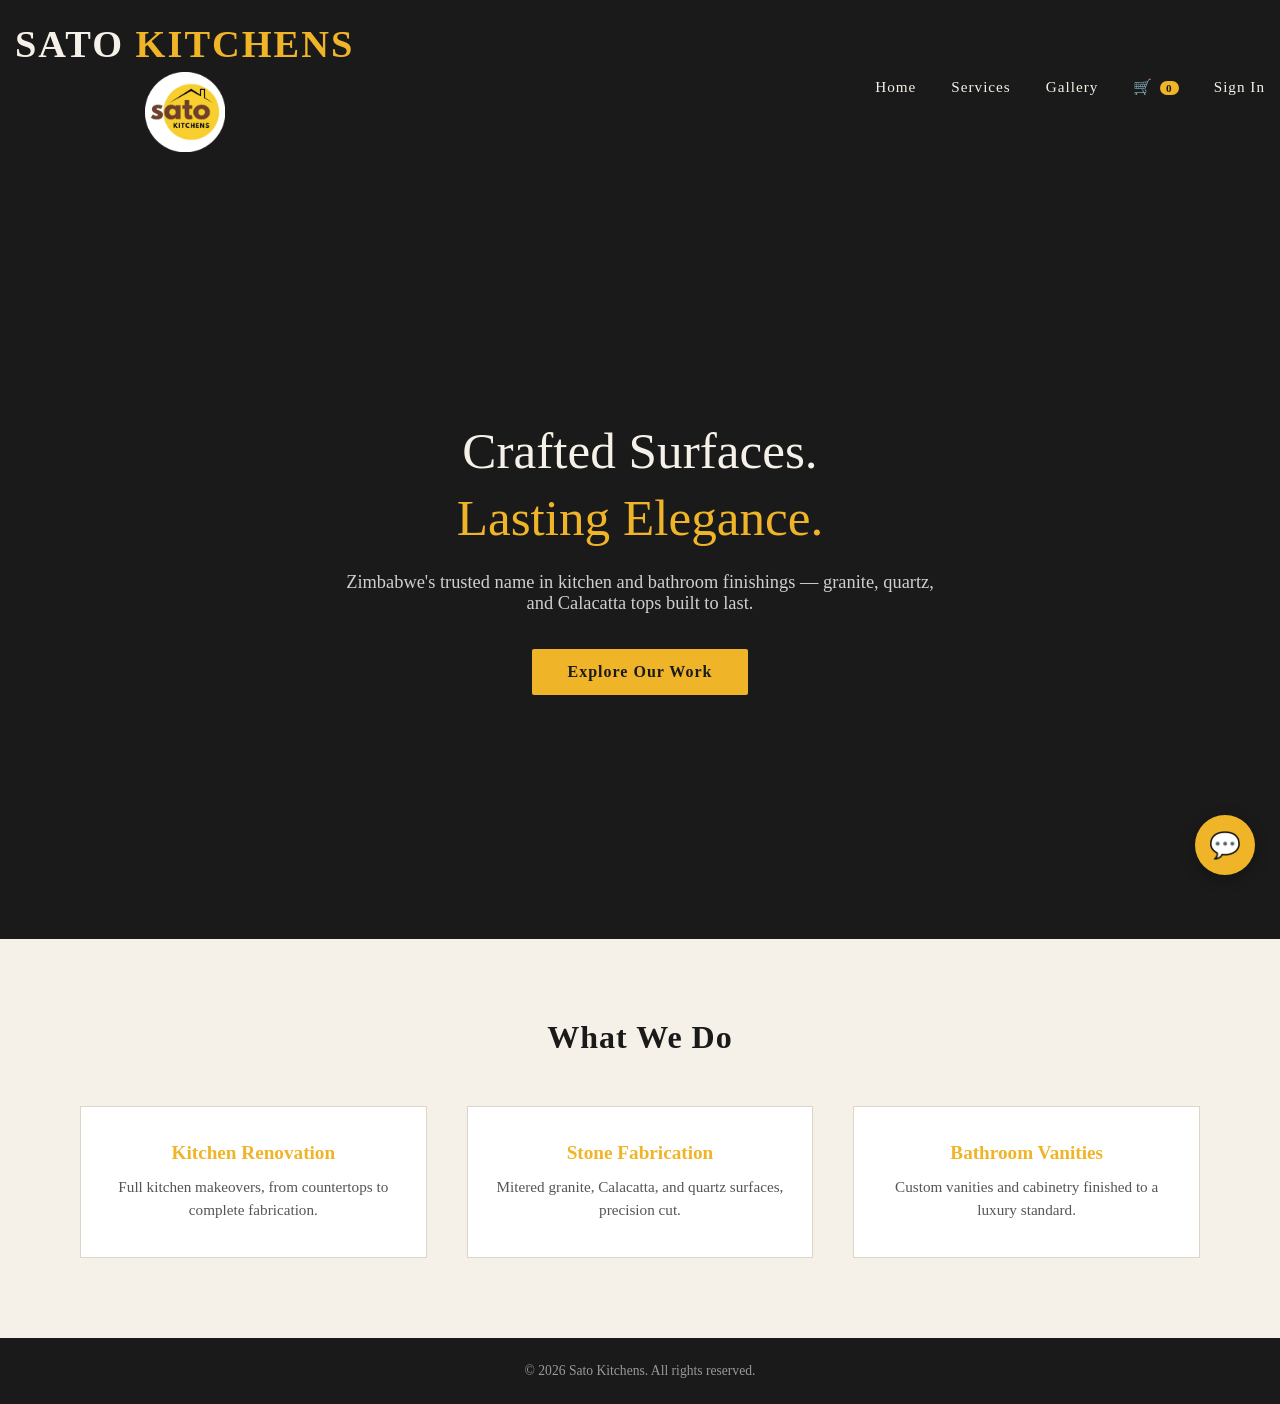
<file: frontend/index.html>
<!DOCTYPE html>
<html lang="en">
<head>
    <meta charset="UTF-8">
    <meta name="viewport" content="width=device-width, initial-scale=1.0">
    <title>Sato Kitchens | Premium Kitchen & Bathroom Finishings</title>
    <link rel="stylesheet" href="css/style.css">
</head>
<script src="js/auth.js"></script>
<script src="js/cart.js"></script>
<script src="js/assistant.js"></script>
<body>

    <nav class="navbar">
        <div class="nav-container">
           <a href="index.html" class="logo">
    <span class="logo-text">SATO <span class="highlight">KITCHENS</span></span>
    <img src="images/sato-logo.png" alt="Sato Kitchens">
</a>

            <ul class="nav-links">
                <li><a href="index.html">Home</a></li>
                <li><a href="services.html">Services</a></li>
                <li><a href="gallery.html">Gallery</a></li>
                <li><a href="cart.html" class="cart-link">🛒 <span id="cartCount" class="cart-badge">0</span></a></li>
                <li id="navAuthItem"><a href="login.html">Sign In</a></li>
            </ul>
        </div>
    </nav>

    <header class="hero">
        <div class="hero-content">
            <h1>Crafted Surfaces. <span>Lasting Elegance.</span></h1>
            <p>Zimbabwe's trusted name in kitchen and bathroom finishings — granite, quartz, and Calacatta tops built to last.</p>
            <a href="services.html" class="btn-primary">Explore Our Work</a>
        </div>
    </header>

    <section class="teaser">
        <h2>What We Do</h2>
        <div class="teaser-grid">
            <div class="teaser-card">
                <h3>Kitchen Renovation</h3>
                <p>Full kitchen makeovers, from countertops to complete fabrication.</p>
            </div>
            <div class="teaser-card">
                <h3>Stone Fabrication</h3>
                <p>Mitered granite, Calacatta, and quartz surfaces, precision cut.</p>
            </div>
            <div class="teaser-card">
                <h3>Bathroom Vanities</h3>
                <p>Custom vanities and cabinetry finished to a luxury standard.</p>
            </div>
        </div>
    </section>

    <footer class="site-footer">
        <p>&copy; 2026 Sato Kitchens. All rights reserved.</p>
    </footer>

</body>
</html>
</file>
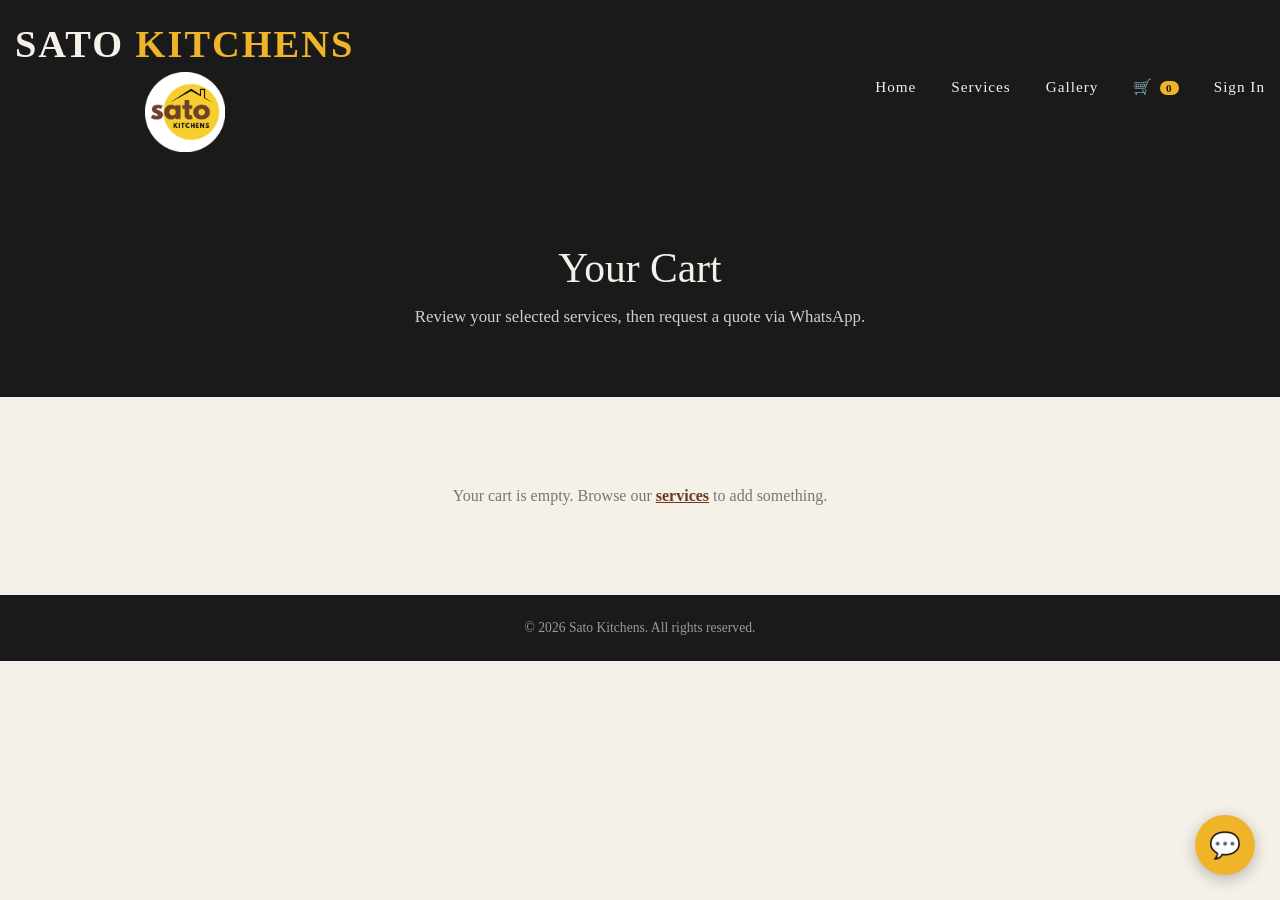
<file: frontend/cart.html>
<!DOCTYPE html>
<html lang="en">
<head>
    <meta charset="UTF-8">
    <meta name="viewport" content="width=device-width, initial-scale=1.0">
    <title>Your Cart | Sato Kitchens</title>
    <link rel="stylesheet" href="css/style.css">
</head>
<script src="js/assistant.js"></script>
<body>

    <nav class="navbar">
        <div class="nav-container">
            <a href="index.html" class="logo">
                <span class="logo-text">SATO <span class="highlight">KITCHENS</span></span>
                <img src="images/sato-logo.png" alt="Sato Kitchens">
            </a>
            <ul class="nav-links">
                <li><a href="index.html">Home</a></li>
                <li><a href="services.html">Services</a></li>
                <li><a href="gallery.html">Gallery</a></li>
                <li><a href="cart.html" class="cart-link">🛒 <span id="cartCount" class="cart-badge">0</span></a></li>
                <li id="navAuthItem"><a href="login.html">Sign In</a></li>
            </ul>
        </div>
    </nav>

    <header class="page-header">
        <h1>Your Cart</h1>
        <p>Review your selected services, then request a quote via WhatsApp.</p>
    </header>

    <section class="cart-page">
        <div id="cartList" class="cart-list"></div>

        <div id="checkoutSection" class="checkout-section">
            <button id="checkoutBtn" class="btn-whatsapp">
                Request Quote via WhatsApp
            </button>
        </div>
    </section>

    <footer class="site-footer">
        <p>&copy; 2026 Sato Kitchens. All rights reserved.</p>
    </footer>

    <script src="js/auth.js"></script>
    <script src="js/cart.js"></script>
</body>
</html>
</file>
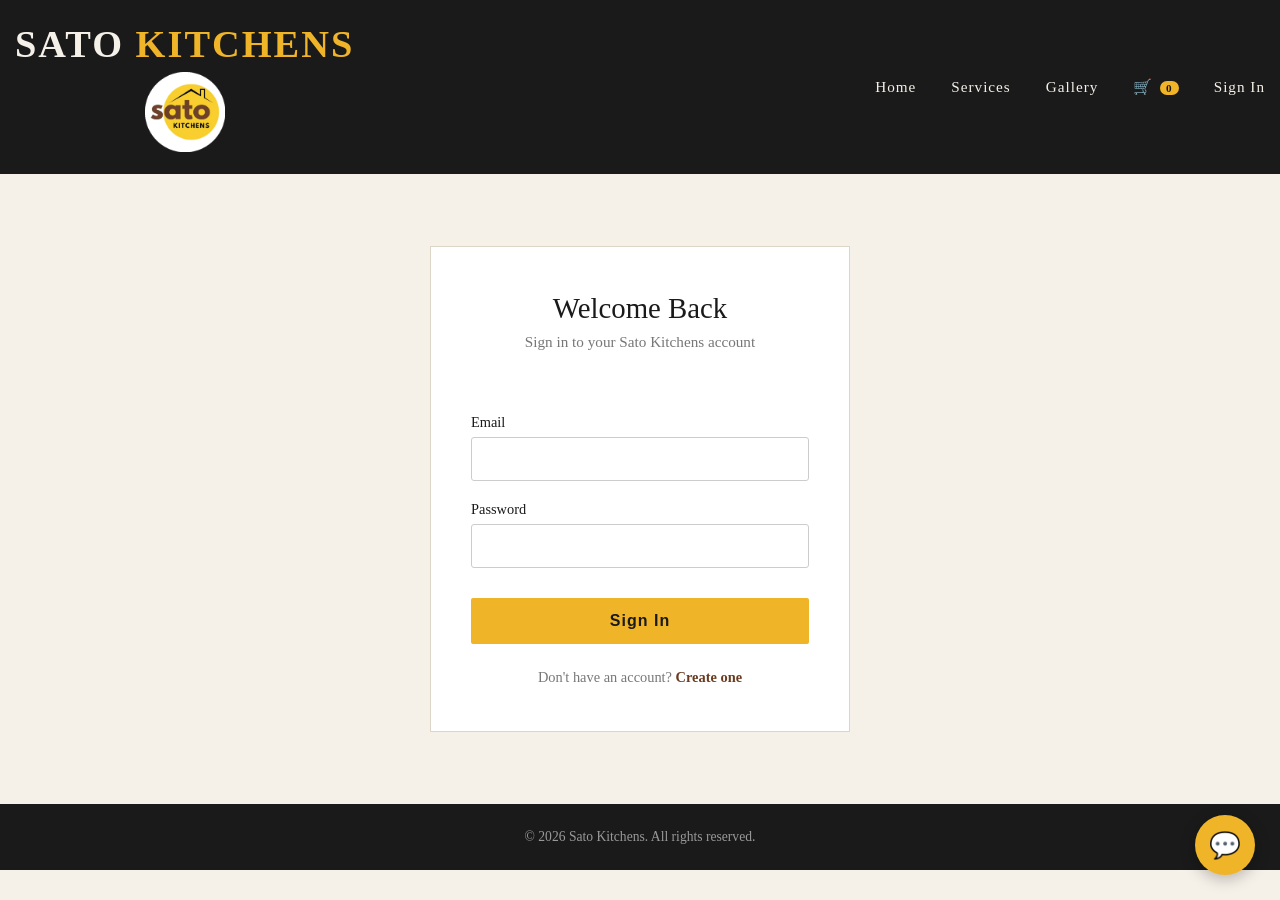
<file: frontend/login.html>
<!DOCTYPE html>
<html lang="en">
<head>
    <meta charset="UTF-8">
    <meta name="viewport" content="width=device-width, initial-scale=1.0">
    <title>Sign In | Sato Kitchens</title>
    <link rel="stylesheet" href="css/style.css">
</head>
<script src="js/cart.js"></script>
<script src="js/assistant.js"></script>
<body>

    <nav class="navbar">
        <div class="nav-container">
            <a href="index.html" class="logo">
                <span class="logo-text">SATO <span class="highlight">KITCHENS</span></span>
                <img src="images/sato-logo.png" alt="Sato Kitchens">
            </a>
            <ul class="nav-links">
                <li><a href="index.html">Home</a></li>
                <li><a href="services.html">Services</a></li>
                <li><a href="gallery.html">Gallery</a></li>
                <li><a href="cart.html" class="cart-link">🛒 <span id="cartCount" class="cart-badge">0</span></a></li>
                <li id="navAuthItem"><a href="login.html">Sign In</a></li>
            </ul>
        </div>
    </nav>

    <section class="auth-page">
        <div class="auth-card">
            <h1>Welcome Back</h1>
            <p class="auth-subtitle">Sign in to your Sato Kitchens account</p>

            <div id="message" class="form-message"></div>

            <form id="loginForm">
                <div class="form-group">
                    <label for="email">Email</label>
                    <input type="email" id="email" required>
                </div>

                <div class="form-group">
                    <label for="password">Password</label>
                    <input type="password" id="password" required>
                </div>

                <button type="submit" class="btn-primary full-width">Sign In</button>
            </form>

            <p class="auth-switch">Don't have an account? <a href="register.html">Create one</a></p>
        </div>
    </section>

    <footer class="site-footer">
        <p>&copy; 2026 Sato Kitchens. All rights reserved.</p>
    </footer>

    <script src="js/auth.js"></script>
</body>
</html>
</file>
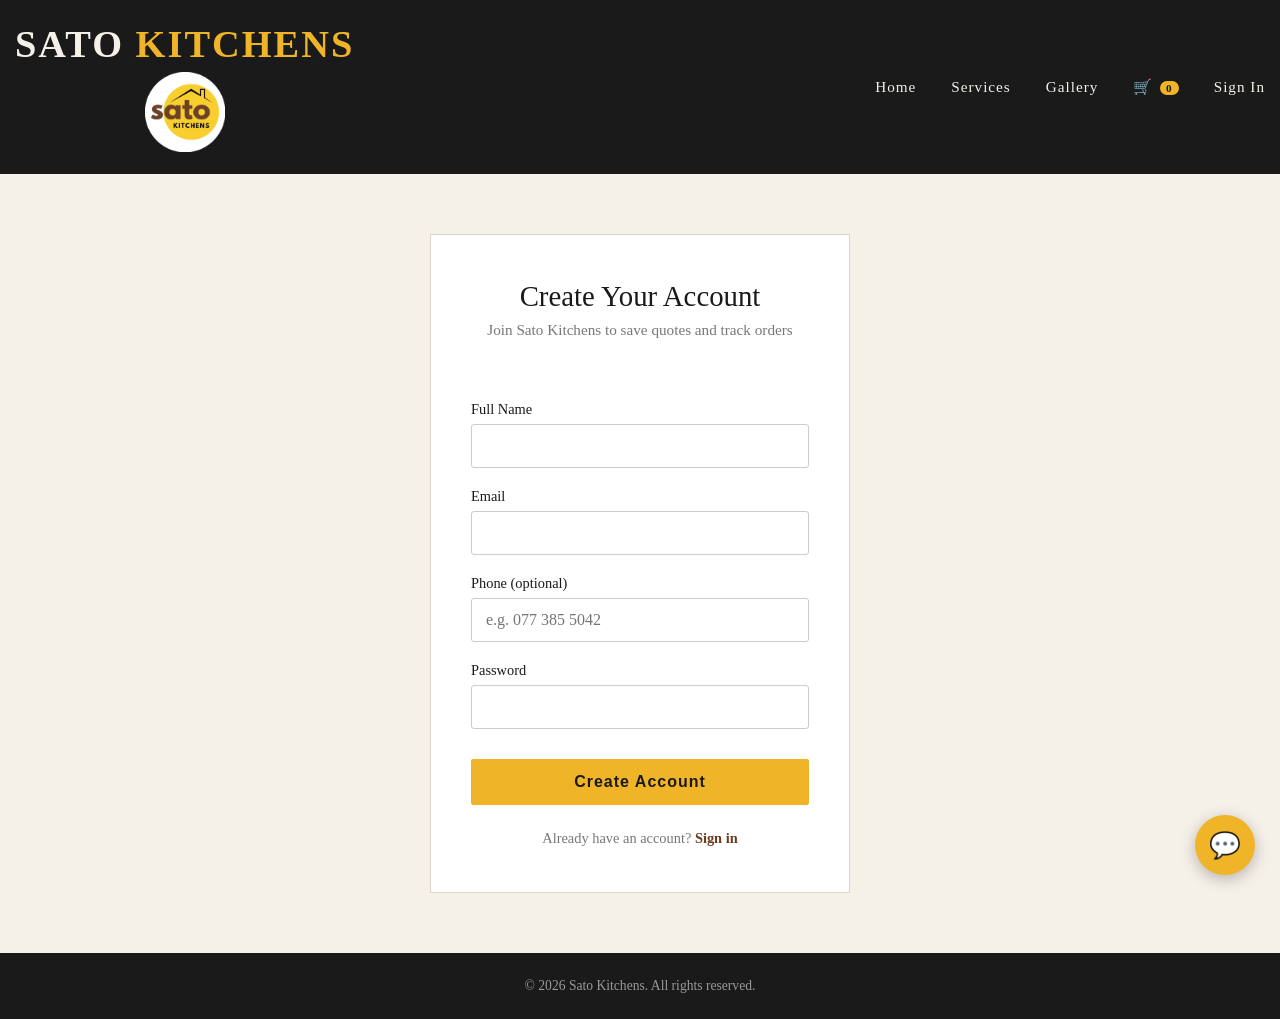
<file: frontend/register.html>
<!DOCTYPE html>
<html lang="en">
<head>
    <meta charset="UTF-8">
    <meta name="viewport" content="width=device-width, initial-scale=1.0">
    <title>Create Account | Sato Kitchens</title>
    <link rel="stylesheet" href="css/style.css">
</head>
<script src="js/cart.js"></script>
<script src="js/assistant.js"></script>
<body>

    <nav class="navbar">
        <div class="nav-container">
            <a href="index.html" class="logo">
                <span class="logo-text">SATO <span class="highlight">KITCHENS</span></span>
                <img src="images/sato-logo.png" alt="Sato Kitchens">
            </a>
            <ul class="nav-links">
                <li><a href="index.html">Home</a></li>
                <li><a href="services.html">Services</a></li>
                <li><a href="gallery.html">Gallery</a></li>
                <li><a href="cart.html" class="cart-link">🛒 <span id="cartCount" class="cart-badge">0</span></a></li>
                <li id="navAuthItem"><a href="login.html">Sign In</a></li>
            </ul>
        </div>
    </nav>

    <section class="auth-page">
        <div class="auth-card">
            <h1>Create Your Account</h1>
            <p class="auth-subtitle">Join Sato Kitchens to save quotes and track orders</p>

            <div id="message" class="form-message"></div>

            <form id="registerForm">
                <div class="form-group">
                    <label for="full_name">Full Name</label>
                    <input type="text" id="full_name" required>
                </div>

                <div class="form-group">
                    <label for="email">Email</label>
                    <input type="email" id="email" required>
                </div>

                <div class="form-group">
                    <label for="phone">Phone (optional)</label>
                    <input type="tel" id="phone" placeholder="e.g. 077 385 5042">
                </div>

                <div class="form-group">
                    <label for="password">Password</label>
                    <input type="password" id="password" required minlength="8">
                </div>

                <button type="submit" class="btn-primary full-width">Create Account</button>
            </form>

            <p class="auth-switch">Already have an account? <a href="login.html">Sign in</a></p>
        </div>
    </section>

    <footer class="site-footer">
        <p>&copy; 2026 Sato Kitchens. All rights reserved.</p>
    </footer>

    <script src="js/auth.js"></script>
</body>
</html>
</file>
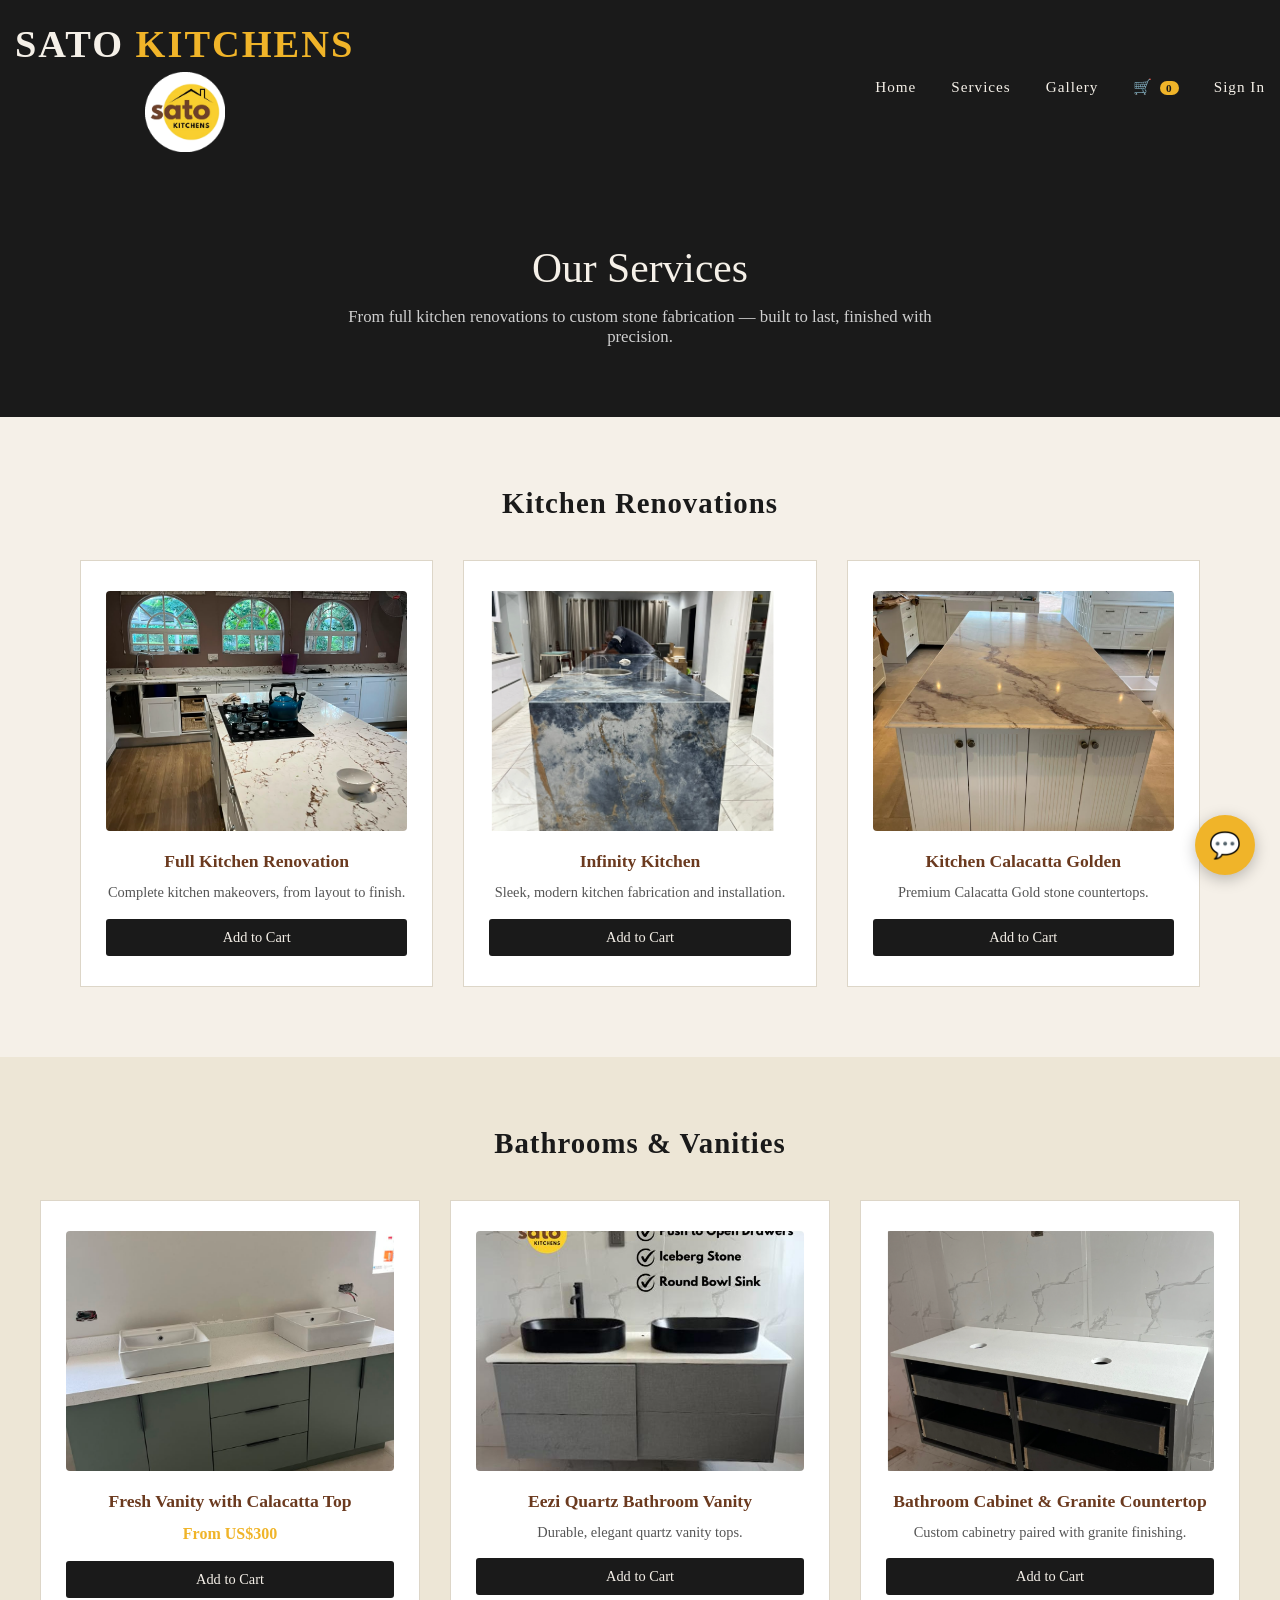
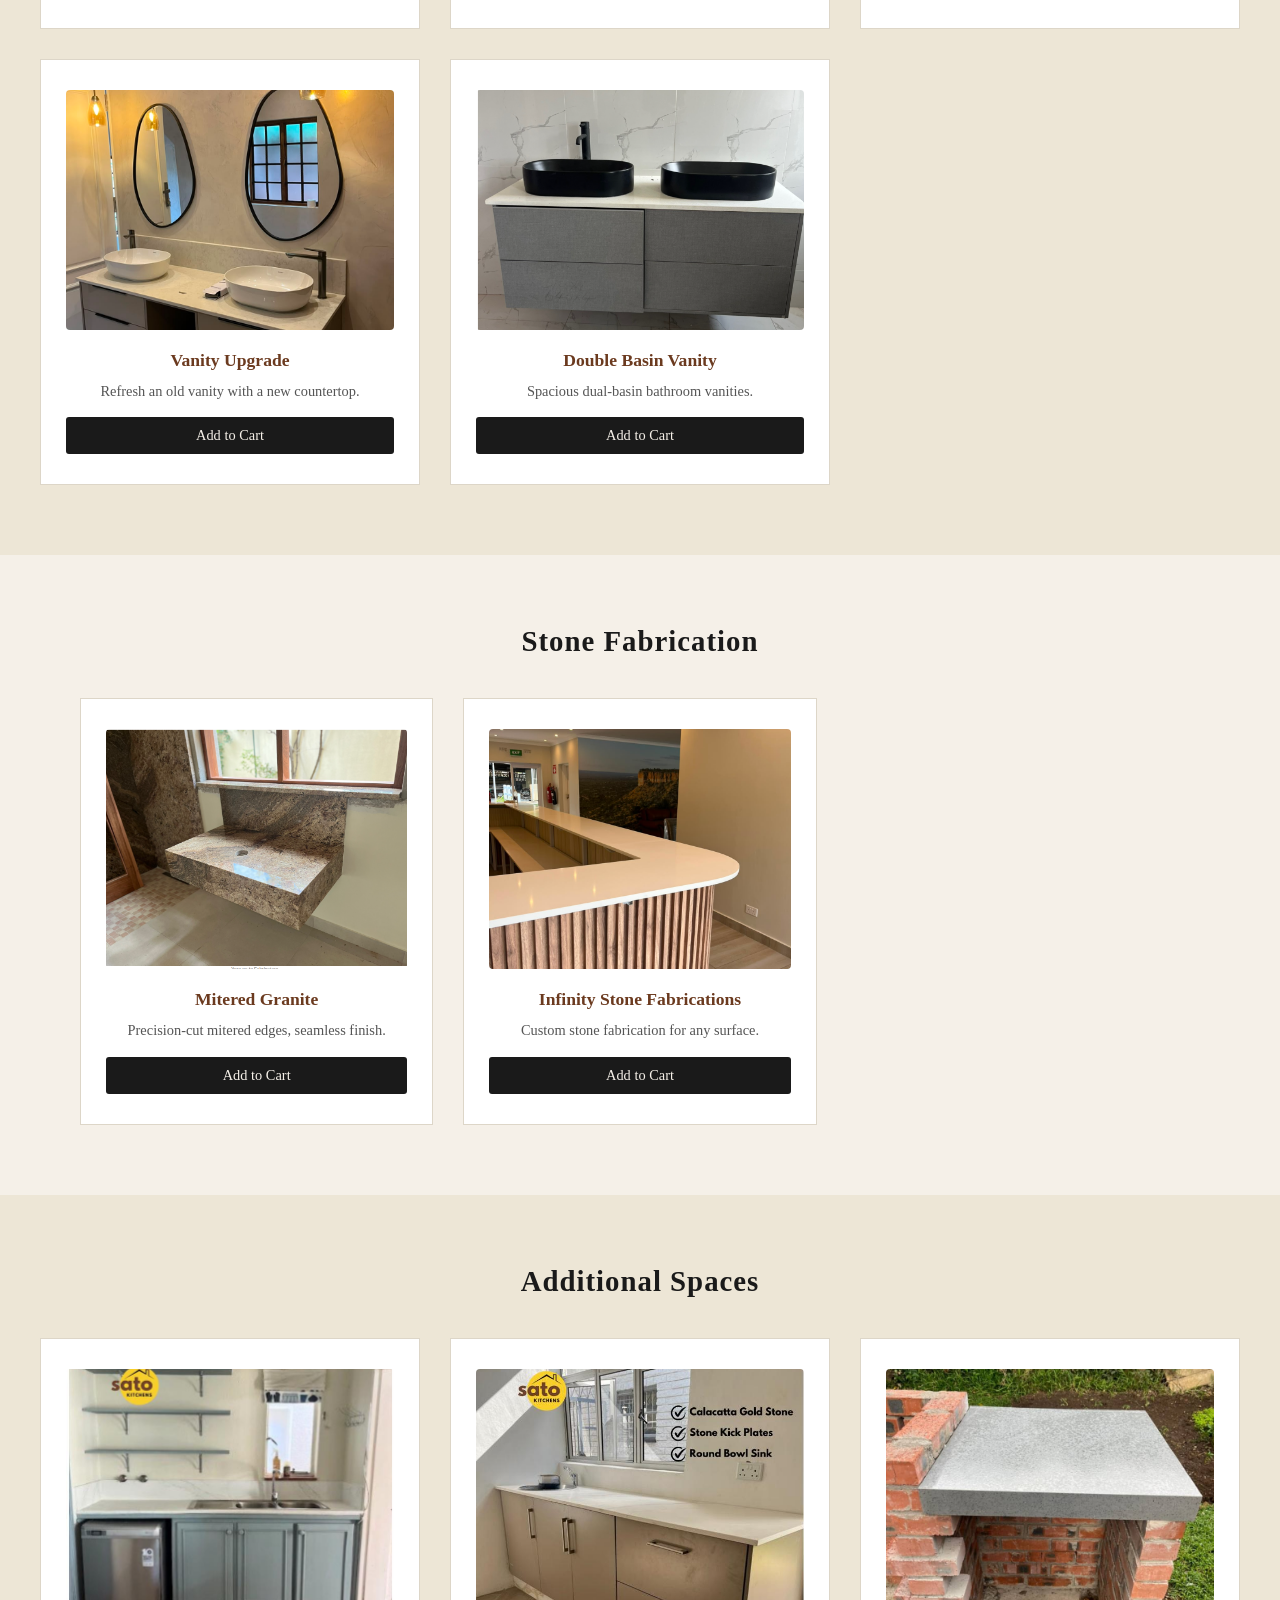
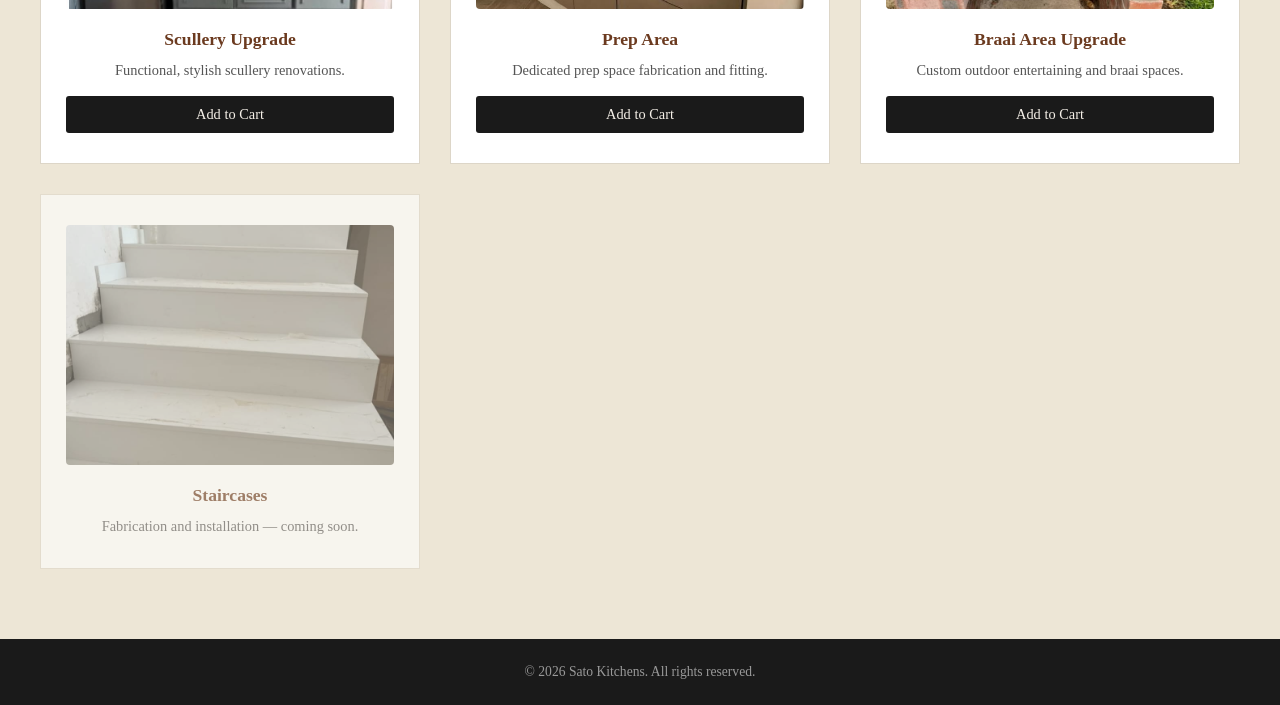
<file: frontend/services.html>
<!DOCTYPE html>
<html lang="en">
<head>
    <meta charset="UTF-8">
    <meta name="viewport" content="width=device-width, initial-scale=1.0">
    <title>Services | Sato Kitchens</title>
    <link rel="stylesheet" href="css/style.css">
</head>
<body>

    <nav class="navbar">
        <div class="nav-container">
            <a href="index.html" class="logo">
                <span class="logo-text">SATO <span class="highlight">KITCHENS</span></span>
                <img src="images/sato-logo.png" alt="Sato Kitchens">
            </a>
            <ul class="nav-links">
                <li><a href="index.html">Home</a></li>
                <li><a href="services.html">Services</a></li>
                <li><a href="gallery.html">Gallery</a></li>
                <li><a href="cart.html" class="cart-link">🛒 <span id="cartCount" class="cart-badge">0</span></a></li>
                <li id="navAuthItem"><a href="login.html">Sign In</a></li>
            </ul>
        </div>
    </nav>

    <header class="page-header">
        <h1>Our Services</h1>
        <p>From full kitchen renovations to custom stone fabrication — built to last, finished with precision.</p>
    </header>

    <section class="services-section">
        <h2>Kitchen Renovations</h2>
        <div class="services-grid">
            <div class="service-card">
                <img class="service-img" src="images/gallery/full-kitchen-renovation.jpg" alt="Full kitchen renovation">
                <h3>Full Kitchen Renovation</h3>
                <p>Complete kitchen makeovers, from layout to finish.</p>
                <button class="add-to-cart-btn" data-id="full-kitchen-renovation" data-name="Full Kitchen Renovation" data-img="images/gallery/full-kitchen-renovation.jpg">Add to Cart</button>
            </div>
            <div class="service-card">
                <img class="service-img" src="images/gallery/infinity-kitchen.jpg" alt="Infinity kitchen">
                <h3>Infinity Kitchen</h3>
                <p>Sleek, modern kitchen fabrication and installation.</p>
                <button class="add-to-cart-btn" data-id="infinity-kitchen" data-name="Infinity Kitchen" data-img="images/gallery/infinity-kitchen.jpg">Add to Cart</button>
            </div>
            <div class="service-card">
                <img class="service-img" src="images/gallery/kitchen-calacatta-golden.jpg" alt="Kitchen Calacatta Gold countertop">
                <h3>Kitchen Calacatta Golden</h3>
                <p>Premium Calacatta Gold stone countertops.</p>
                <button class="add-to-cart-btn" data-id="kitchen-calacatta-golden" data-name="Kitchen Calacatta Golden" data-img="images/gallery/kitchen-calacatta-golden.jpg">Add to Cart</button>
            </div>
        </div>
    </section>

    <section class="services-section alt-bg">
        <h2>Bathrooms & Vanities</h2>
        <div class="services-grid">
            <div class="service-card">
                <img class="service-img" src="images/gallery/vanity-sage-double.jpg" alt="Vanity with Calacatta top">
                <h3>Fresh Vanity with Calacatta Top</h3>
                <p class="price">From US$300</p>
                <button class="add-to-cart-btn" data-id="fresh-vanity-calacatta" data-name="Fresh Vanity with Calacatta Top" data-img="images/gallery/vanity-sage-double.jpg">Add to Cart</button>
            </div>
            <div class="service-card">
                <img class="service-img" src="images/gallery/vanity-cabinet-iceberg.jpg" alt="Eezi quartz bathroom vanity">
                <h3>Eezi Quartz Bathroom Vanity</h3>
                <p>Durable, elegant quartz vanity tops.</p>
                <button class="add-to-cart-btn" data-id="eezi-quartz-vanity" data-name="Eezi Quartz Bathroom Vanity" data-img="images/gallery/vanity-cabinet-iceberg.jpg">Add to Cart</button>
            </div>
            <div class="service-card">
                <img class="service-img" src="images/gallery/vanity-cabinet-new.jpg" alt="Bathroom cabinet and granite countertop">
                <h3>Bathroom Cabinet & Granite Countertop</h3>
                <p>Custom cabinetry paired with granite finishing.</p>
                <button class="add-to-cart-btn" data-id="bathroom-cabinet-granite" data-name="Bathroom Cabinet & Granite Countertop" data-img="images/gallery/vanity-cabinet-new.jpg">Add to Cart</button>
            </div>
            <div class="service-card">
                <img class="service-img" src="images/gallery/vanity-floating-double.jpg" alt="Vanity upgrade">
                <h3>Vanity Upgrade</h3>
                <p>Refresh an old vanity with a new countertop.</p>
                <button class="add-to-cart-btn" data-id="vanity-upgrade" data-name="Vanity Upgrade" data-img="images/gallery/vanity-floating-double.jpg">Add to Cart</button>
            </div>
            <div class="service-card">
                <img class="service-img" src="images/gallery/double-basin-vanity.jpg" alt="Double basin vanity">
                <h3>Double Basin Vanity</h3>
                <p>Spacious dual-basin bathroom vanities.</p>
                <button class="add-to-cart-btn" data-id="double-basin-vanity" data-name="Double Basin Vanity" data-img="images/gallery/double-basin-vanity.jpg">Add to Cart</button>
            </div>
        </div>
    </section>

    <section class="services-section">
        <h2>Stone Fabrication</h2>
        <div class="services-grid">
            <div class="service-card">
                <img class="service-img" src="images/gallery/mitered-granite.jpg" alt="Mitered granite fabrication">
                <h3>Mitered Granite</h3>
                <p>Precision-cut mitered edges, seamless finish.</p>
                <button class="add-to-cart-btn" data-id="mitered-granite" data-name="Mitered Granite" data-img="images/gallery/mitered-granite.jpg">Add to Cart</button>
            </div>
            <div class="service-card">
                <img class="service-img" src="images/gallery/commercial-bar-counter.jpg" alt="Custom stone fabrication">
                <h3>Infinity Stone Fabrications</h3>
                <p>Custom stone fabrication for any surface.</p>
                <button class="add-to-cart-btn" data-id="infinity-stone-fabrications" data-name="Infinity Stone Fabrications" data-img="images/gallery/commercial-bar-counter.jpg">Add to Cart</button>
            </div>
        </div>
    </section>

    <section class="services-section alt-bg">
        <h2>Additional Spaces</h2>
        <div class="services-grid">
            <div class="service-card">
                <img class="service-img" src="images/gallery/scullery-upgrade.jpg" alt="Scullery upgrade">
                <h3>Scullery Upgrade</h3>
                <p>Functional, stylish scullery renovations.</p>
                <button class="add-to-cart-btn" data-id="scullery-upgrade" data-name="Scullery Upgrade" data-img="images/gallery/scullery-upgrade.jpg">Add to Cart</button>
            </div>
            <div class="service-card">
                <img class="service-img" src="images/gallery/vegetable-prep-area.jpg" alt="Vegetable prep area">
                <h3>Prep Area</h3>
                <p>Dedicated prep space fabrication and fitting.</p>
                <button class="add-to-cart-btn" data-id="prep-area" data-name="Prep Area" data-img="images/gallery/vegetable-prep-area.jpg">Add to Cart</button>
            </div>
            <div class="service-card">
                <img class="service-img" src="images/gallery/braai-area.jpg" alt="Braai area upgrade">
                <h3>Braai Area Upgrade</h3>
                <p>Custom outdoor entertaining and braai spaces.</p>
                <button class="add-to-cart-btn" data-id="braai-area-upgrade" data-name="Braai Area Upgrade" data-img="images/gallery/braai-area.jpg">Add to Cart</button>
            </div>
            <div class="service-card coming-soon">
                <img class="service-img" src="images/gallery/staircase.jpg" alt="Staircase fabrication">
                <h3>Staircases</h3>
                <p>Fabrication and installation — coming soon.</p>
            </div>
        </div>
    </section>

    <footer class="site-footer">
        <p>&copy; 2026 Sato Kitchens. All rights reserved.</p>
    </footer>

    <script src="js/auth.js"></script>
    <script src="js/cart.js"></script>
    <script src="js/assistant.js"></script>
</body>
</html>
</file>
<file: frontend/css/style.css>
/* --- Theme variables: change these two lines, whole site's mood shifts --- */
:root {
    --charcoal: #1a1a1a;
    --charcoal-light: #262626;
    --cream: #f5f0e8;
    --gold: #f0b429;
    --gold-light: #f7cc66;
    --brown: #6b3a1f;
}

* {
    margin: 0;
    padding: 0;
    box-sizing: border-box;
}

body {
    font-family: 'Georgia', 'Times New Roman', serif;
    background-color: var(--cream);
    color: var(--charcoal);
}

/* --- Navbar --- */
.navbar {
    background-color: var(--charcoal);
    padding: 12px 0;
    position: sticky;
    top: 0;
    z-index: 100;
}

.nav-container {
    max-width: 1400px;
    margin: 0 auto;
    display: flex;
    justify-content: space-between;
    align-items: center;
    padding: 10px 15px;
}

.logo {
    display: flex;
    flex-direction: column;
    align-items: center;
    text-decoration: none;
    gap: 6px;
}

.logo-text {
    color: var(--cream);
    font-size: 2.4rem;
    letter-spacing: 2px;
    font-weight: bold;
}

.logo img {
    height: 80px;
    width: auto;
}

.logo-text .highlight {
    color: var(--gold);
}



.nav-links a {
    color: var(--cream) !important;
    text-decoration: none !important;
    font-size: 0.95rem;
    letter-spacing: 1px;
    transition: color 0.3s ease;
}

.nav-links a:visited {
    color: var(--cream) !important;
}

.nav-links a:hover {
    color: var(--gold) !important;
}

.nav-links a:hover {
    color: var(--gold);
}

/* --- Hero --- */
.hero {
    background-color: var(--charcoal);
    min-height: 85vh;
    display: flex;
    align-items: center;
    justify-content: center;
    text-align: center;
    padding: 40px;
}

.hero-content h1 {
    color: var(--cream);
    font-size: 3.2rem;
    font-weight: normal;
    line-height: 1.3;
    margin-bottom: 20px;
}

.hero-content h1 span {
    color: var(--gold);
    display: block;
}

.hero-content p {
    color: #cfcfcf;
    font-size: 1.15rem;
    max-width: 600px;
    margin: 0 auto 35px;
}

.btn-primary {
    display: inline-block;
    background-color: var(--gold);
    color: var(--charcoal);
    text-decoration: none;
    padding: 14px 36px;
    font-weight: bold;
    letter-spacing: 1px;
    border-radius: 2px;
    transition: background-color 0.3s ease;
}

.btn-primary:hover {
    background-color: var(--gold-light);
}

/* --- Teaser section --- */
.teaser {
    max-width: 1200px;
    margin: 0 auto;
    padding: 80px 40px;
    text-align: center;
}

.teaser h2 {
    font-size: 2rem;
    margin-bottom: 50px;
    letter-spacing: 1px;
}

.teaser-grid {
    display: grid;
    grid-template-columns: repeat(3, 1fr);
    gap: 40px;
}

.teaser-card {
    padding: 35px 25px;
    border: 1px solid #ddd6c8;
    background-color: white;
}

.teaser-card h3 {
    color: var(--gold);
    margin-bottom: 12px;
    font-size: 1.2rem;
}

.teaser-card p {
    color: #555;
    font-size: 0.95rem;
    line-height: 1.5;
}

/* --- Footer --- */
.site-footer {
    background-color: var(--charcoal);
    color: #999;
    text-align: center;
    padding: 25px;
    font-size: 0.85rem;
}

/* --- Responsive: stack things on smaller screens --- */
@media (max-width: 768px) {
    .nav-links {
        display: none; /* we'll build a mobile menu later */
    }
    .hero-content h1 {
        font-size: 2.2rem;
    }
    .teaser-grid {
        grid-template-columns: 1fr;
    }
}

.nav-links {
    list-style: none;
    display: flex;
    flex-direction: row;
    gap: 35px;
    align-items: center;
}

/* --- Services page --- */
.page-header {
    background-color: var(--charcoal);
    text-align: center;
    padding: 70px 40px;
}

.page-header h1 {
    color: var(--cream);
    font-size: 2.6rem;
    font-weight: normal;
    margin-bottom: 15px;
}

.page-header p {
    color: #cfcfcf;
    max-width: 600px;
    margin: 0 auto;
    font-size: 1.05rem;
}

.services-section {
    max-width: 1200px;
    margin: 0 auto;
    padding: 70px 40px;
}

.services-section.alt-bg {
    max-width: 100%;
    background-color: #ede6d6;
}

.services-section.alt-bg > * {
    max-width: 1200px;
    margin-left: auto;
    margin-right: auto;
}

.services-section h2 {
    font-size: 1.8rem;
    margin-bottom: 40px;
    text-align: center;
    letter-spacing: 1px;
}

.services-grid {
    display: grid;
    grid-template-columns: repeat(3, 1fr);
    gap: 30px;
}

.service-card {
    background-color: white;
    border: 1px solid #ddd6c8;
    padding: 30px 25px;
    text-align: center;
    transition: transform 0.25s ease, box-shadow 0.25s ease;
}

.service-card:hover {
    transform: translateY(-5px);
    box-shadow: 0 10px 25px rgba(0, 0, 0, 0.08);
}

.service-img-placeholder {
    width: 100%;
    height: 140px;
    background-color: var(--charcoal-light);
    border-radius: 4px;
    display: flex;
    align-items: center;
    justify-content: center;
    font-size: 2.5rem;
    margin-bottom: 20px;
}

.service-img {
    width: 100%;
    height: 240px;
    object-fit: cover;
    border-radius: 4px;
    margin-bottom: 20px;
    display: block;
}

.service-card h3 {
    color: var(--brown);
    font-size: 1.1rem;
    margin-bottom: 10px;
}

.service-card p {
    color: #555;
    font-size: 0.9rem;
    line-height: 1.5;
}

.service-card .price {
    color: var(--gold);
    font-weight: bold;
    font-size: 1rem;
}

.service-card.coming-soon {
    opacity: 0.6;
}

@media (max-width: 900px) {
    .services-grid {
        grid-template-columns: repeat(2, 1fr);
    }
}

@media (max-width: 600px) {
    .services-grid {
        grid-template-columns: 1fr;
    }
}

/* --- Auth pages (login/register) --- */
.auth-page {
    min-height: 70vh;
    display: flex;
    align-items: center;
    justify-content: center;
    padding: 60px 20px;
}

.auth-card {
    background-color: white;
    border: 1px solid #ddd6c8;
    padding: 45px 40px;
    max-width: 420px;
    width: 100%;
    text-align: center;
}

.auth-card h1 {
    font-size: 1.8rem;
    font-weight: normal;
    margin-bottom: 8px;
}

.auth-subtitle {
    color: #777;
    font-size: 0.95rem;
    margin-bottom: 30px;
}

.form-group {
    text-align: left;
    margin-bottom: 20px;
}

.form-group label {
    display: block;
    font-size: 0.9rem;
    margin-bottom: 6px;
    color: var(--charcoal);
}

.form-group input {
    width: 100%;
    padding: 12px 14px;
    border: 1px solid #ccc;
    border-radius: 3px;
    font-size: 1rem;
    font-family: inherit;
}

.form-group input:focus {
    outline: none;
    border-color: var(--gold);
}

.full-width {
    width: 100%;
    border: none;
    cursor: pointer;
    font-size: 1rem;
    margin-top: 10px;
}

.auth-switch {
    margin-top: 25px;
    font-size: 0.9rem;
    color: #777;
}

.auth-switch a {
    color: var(--brown);
    font-weight: bold;
    text-decoration: none;
}

.form-message {
    font-size: 0.9rem;
    margin-bottom: 15px;
    min-height: 1.2em;
}

.form-message.error {
    color: #b3261e;
}

.form-message.success {
    color: #1e8e3e;
}

.nav-user {
    color: var(--gold);
    font-size: 0.95rem;
    margin-right: 15px;
}

.sign-out-link {
    color: var(--cream);
    text-decoration: none;
    font-size: 0.9rem;
}

.sign-out-link:hover {
    color: var(--gold);
}

/* --- Gallery page --- */
.gallery-section {
    max-width: 1200px;
    margin: 0 auto;
    padding: 60px 40px;
}

.gallery-grid {
    display: grid;
    grid-template-columns: repeat(4, 1fr);
    gap: 20px;
}

.gallery-item {
    position: relative;
    aspect-ratio: 1 / 1;
    overflow: hidden;
    cursor: pointer;
    border-radius: 2px;
}

.gallery-item img {
    width: 100%;
    height: 100%;
    object-fit: cover;
    display: block;
    transition: transform 0.3s ease;
}

.gallery-item:hover img {
    transform: scale(1.06);
}

/* --- Lightbox overlay --- */
.lightbox {
    display: none;
    position: fixed;
    top: 0;
    left: 0;
    width: 100%;
    height: 100%;
    background-color: rgba(0, 0, 0, 0.9);
    z-index: 1000;
    align-items: center;
    justify-content: center;
    flex-direction: column;
}

.lightbox.active {
    display: flex;
}

.lightbox img {
    max-width: 85vw;
    max-height: 80vh;
    object-fit: contain;
}

.lightbox-close {
    position: absolute;
    top: 25px;
    right: 40px;
    color: var(--cream);
    font-size: 2.5rem;
    cursor: pointer;
    line-height: 1;
}

#lightbox-caption {
    color: var(--cream);
    margin-top: 15px;
    font-size: 1rem;
}

@media (max-width: 900px) {
    .gallery-grid {
        grid-template-columns: repeat(2, 1fr);
    }
}

@media (max-width: 500px) {
    .gallery-grid {
        grid-template-columns: 1fr;
    }
}

/* --- Cart badge in navbar --- */
.cart-link {
    color: var(--cream);
    text-decoration: none;
    font-size: 1.1rem;
    position: relative;
}

.cart-badge {
    background-color: var(--gold);
    color: var(--charcoal);
    font-size: 0.7rem;
    font-weight: bold;
    padding: 1px 6px;
    border-radius: 10px;
    margin-left: 2px;
}

/* --- Add to Cart button on service cards --- */
.add-to-cart-btn {
    margin-top: 15px;
    width: 100%;
    padding: 10px;
    background-color: var(--charcoal);
    color: var(--cream);
    border: none;
    border-radius: 3px;
    cursor: pointer;
    font-size: 0.9rem;
    font-family: inherit;
    transition: background-color 0.25s ease;
}

.add-to-cart-btn:hover {
    background-color: var(--brown);
}

/* --- Cart page --- */
.cart-page {
    max-width: 800px;
    margin: 0 auto;
    padding: 50px 40px;
}

.cart-list {
    display: flex;
    flex-direction: column;
    gap: 15px;
}

.cart-item {
    display: flex;
    align-items: center;
    gap: 20px;
    background-color: white;
    border: 1px solid #ddd6c8;
    padding: 15px;
}

.cart-item img {
    width: 80px;
    height: 80px;
    object-fit: cover;
    border-radius: 4px;
}

.cart-item-name {
    flex: 1;
    font-size: 1rem;
}

.remove-btn {
    background: none;
    border: 1px solid #b3261e;
    color: #b3261e;
    padding: 6px 14px;
    border-radius: 3px;
    cursor: pointer;
    font-size: 0.85rem;
    font-family: inherit;
}

.remove-btn:hover {
    background-color: #b3261e;
    color: white;
}

.empty-cart {
    text-align: center;
    color: #777;
    padding: 40px 0;
}

.empty-cart a {
    color: var(--brown);
    font-weight: bold;
}

.checkout-section {
    margin-top: 30px;
    text-align: center;
}

.btn-whatsapp {
    background-color: #25d366;
    color: white;
    border: none;
    padding: 16px 40px;
    font-size: 1.05rem;
    font-weight: bold;
    border-radius: 4px;
    cursor: pointer;
    font-family: inherit;
}

.btn-whatsapp:hover {
    background-color: #1ebc59;
}

/* --- AI Assistant widget --- */
.assistant-toggle {
    position: fixed;
    bottom: 25px;
    right: 25px;
    width: 60px;
    height: 60px;
    border-radius: 50%;
    background-color: var(--gold);
    border: none;
    font-size: 1.6rem;
    cursor: pointer;
    box-shadow: 0 4px 15px rgba(0, 0, 0, 0.25);
    z-index: 999;
}

.assistant-panel {
    position: fixed;
    bottom: 100px;
    right: 25px;
    width: 340px;
    max-width: 90vw;
    max-height: 480px;
    background-color: white;
    border-radius: 8px;
    box-shadow: 0 8px 30px rgba(0, 0, 0, 0.3);
    display: none;
    flex-direction: column;
    overflow: hidden;
    z-index: 999;
}

.assistant-panel.open {
    display: flex;
}

.assistant-header {
    background-color: var(--charcoal);
    color: var(--cream);
    padding: 15px 18px;
    display: flex;
    justify-content: space-between;
    align-items: center;
    font-size: 0.95rem;
    font-weight: bold;
}

.assistant-close {
    cursor: pointer;
    font-size: 1.3rem;
    line-height: 1;
}

.assistant-body {
    padding: 15px;
    overflow-y: auto;
    flex: 1;
    display: flex;
    flex-direction: column;
    gap: 10px;
}

.assistant-bubble {
    padding: 10px 14px;
    border-radius: 12px;
    font-size: 0.9rem;
    line-height: 1.4;
    max-width: 85%;
}

.assistant-bot {
    background-color: #f0ece2;
    align-self: flex-start;
}

.assistant-user {
    background-color: var(--gold);
    color: var(--charcoal);
    align-self: flex-end;
}

.assistant-options {
    display: flex;
    flex-direction: column;
    gap: 8px;
}

.assistant-option-btn {
    background-color: white;
    border: 1px solid var(--brown);
    color: var(--brown);
    padding: 8px 12px;
    border-radius: 20px;
    font-size: 0.85rem;
    cursor: pointer;
    font-family: inherit;
    text-align: left;
}

.assistant-option-btn:hover {
    background-color: var(--brown);
    color: white;
}
</file>
